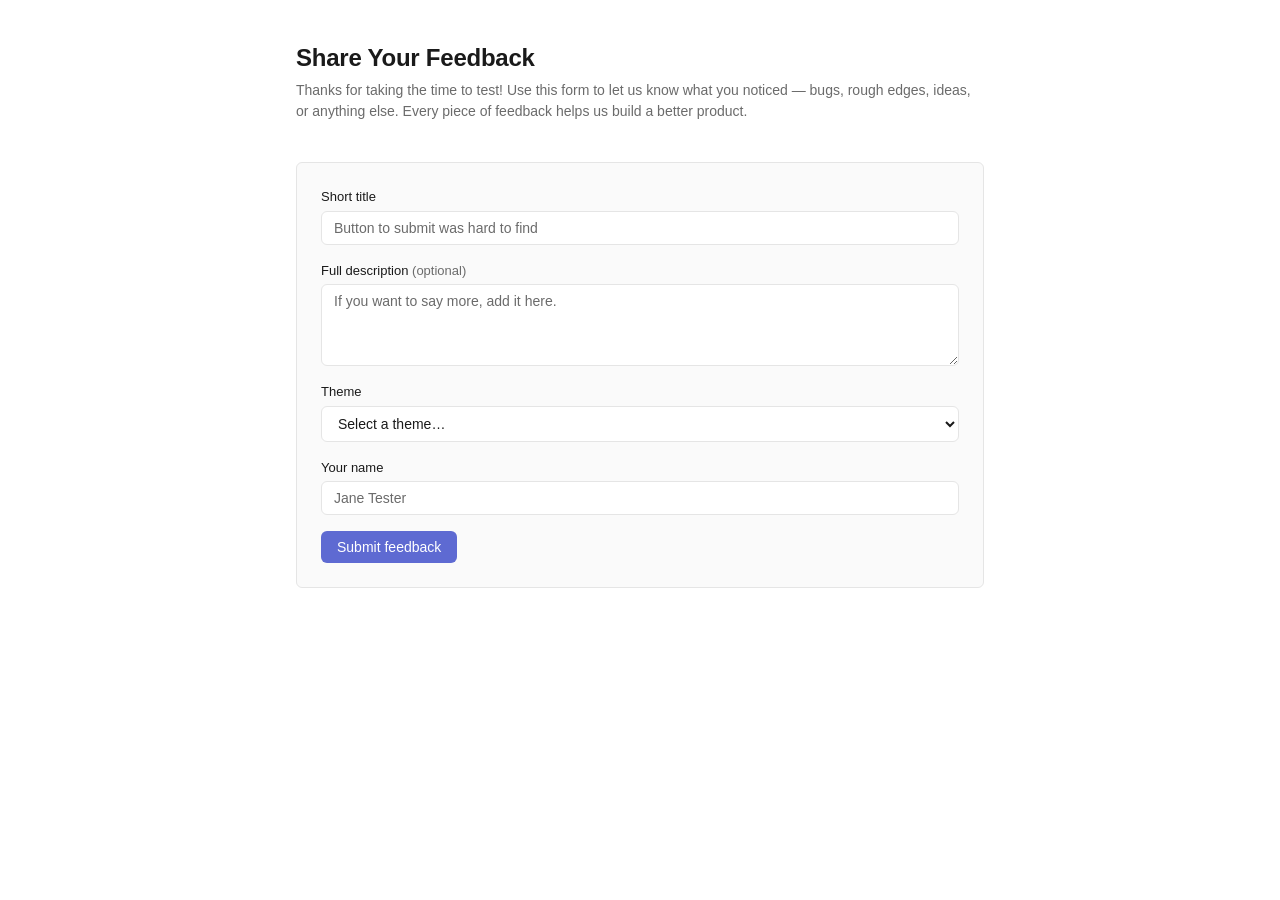
<file: index.html>
<!DOCTYPE html>
<html lang="en">
<head>
  <meta charset="UTF-8">
  <title>Share Your Feedback</title>
  <link rel="stylesheet" href="styles.css">
</head>
<body>
  <main class="container">
    <header class="page-header">
      <h1>Share Your Feedback</h1>
      <p class="subtitle">
        Thanks for taking the time to test! Use this form to let us know what
        you noticed — bugs, rough edges, ideas, or anything else. Every piece
        of feedback helps us build a better product.
      </p>
    </header>

    <section class="submit-section">
      <form id="feedback-form" class="feedback-form">
        <div class="field">
          <label for="title">Short title</label>
          <input
            type="text"
            id="title"
            name="title"
            maxlength="80"
            placeholder="Button to submit was hard to find"
            required
          >
        </div>

        <div class="field">
          <label for="description">
            Full description <span class="optional">(optional)</span>
          </label>
          <textarea
            id="description"
            name="description"
            rows="4"
            placeholder="If you want to say more, add it here."
          ></textarea>
        </div>

        <div class="field">
          <label for="theme">Theme</label>
          <select id="theme" name="theme" required>
            <option value="" disabled selected>Select a theme…</option>
            <option value="Bug">Bug</option>
            <option value="Usability/UX">Usability/UX</option>
            <option value="Feature Request">Feature Request</option>
            <option value="General Reaction">General Reaction</option>
          </select>
        </div>

        <div class="field">
          <label for="name">Your name</label>
          <input
            type="text"
            id="name"
            name="name"
            placeholder="Jane Tester"
            required
          >
        </div>

        <button type="submit" class="submit-button">Submit feedback</button>

        <div id="form-confirmation" class="form-confirmation" aria-live="polite"></div>
      </form>
    </section>
  </main>

  <script src="app.js"></script>
</body>
</html>
</file>
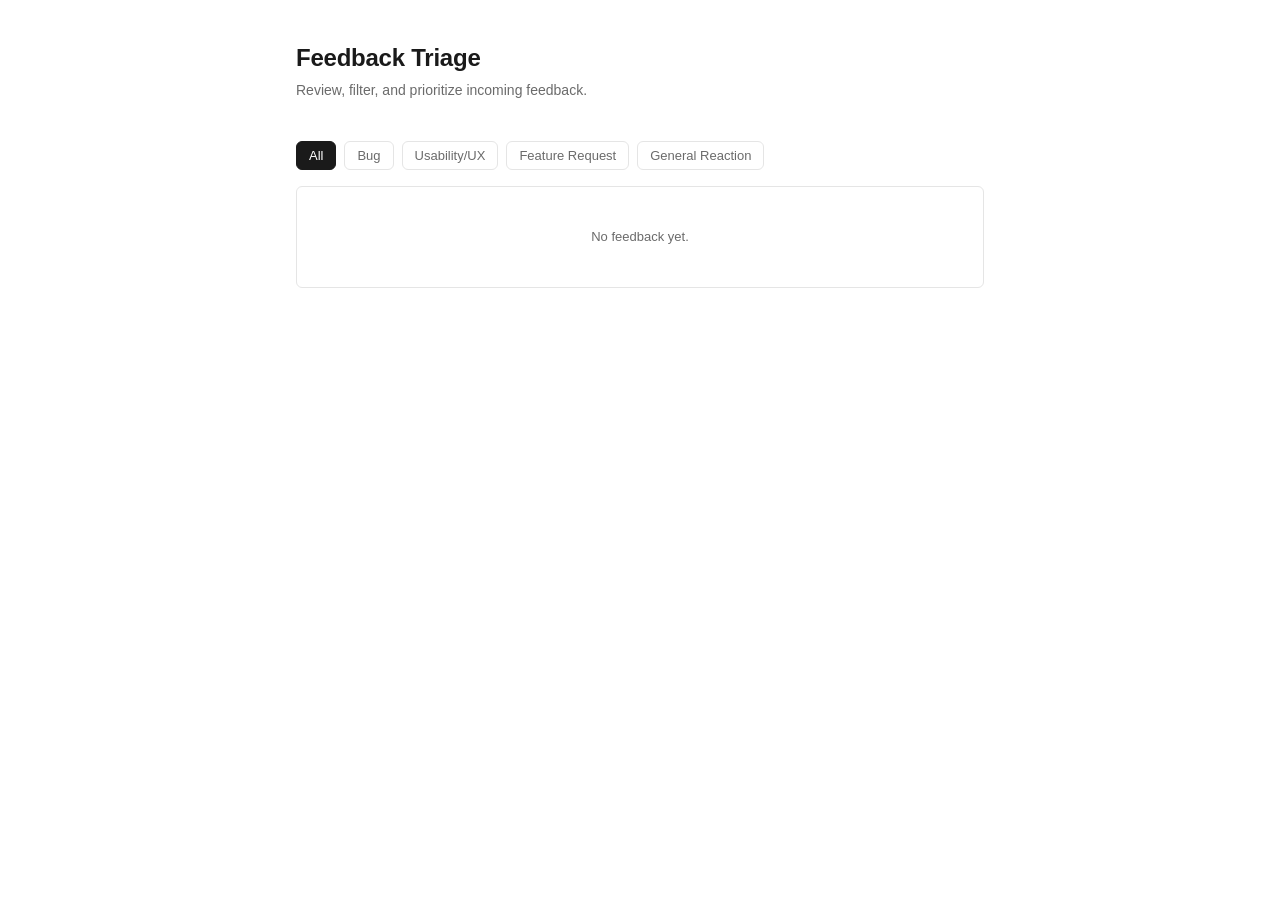
<file: triage.html>
<!DOCTYPE html>
<html lang="en">
<head>
  <meta charset="UTF-8">
  <title>Feedback Triage</title>
  <link rel="stylesheet" href="styles.css">
</head>
<body>
  <main class="container">
    <header class="page-header">
      <h1>Feedback Triage</h1>
      <p class="subtitle">Review, filter, and prioritize incoming feedback.</p>
    </header>

    <section class="triage-section">
      <div class="filter-bar" role="toolbar" aria-label="Filter by theme">
        <button type="button" class="filter-button is-active" data-filter="All">All</button>
        <button type="button" class="filter-button" data-filter="Bug">Bug</button>
        <button type="button" class="filter-button" data-filter="Usability/UX">Usability/UX</button>
        <button type="button" class="filter-button" data-filter="Feature Request">Feature Request</button>
        <button type="button" class="filter-button" data-filter="General Reaction">General Reaction</button>
      </div>

      <div id="feedback-list" class="feedback-list">
        <!-- Feedback rows are rendered here by app.js -->
      </div>
    </section>
  </main>

  <script src="app.js"></script>
</body>
</html>
</file>
<file: styles.css>
/* =========================================================
   Beta Feedback Collector — styles
   Linear/Notion aesthetic: light, restrained, readable.
   ========================================================= */

/* Design tokens — change a value here, it updates everywhere. */
:root {
  --bg: #ffffff;
  --surface: #fafafa;
  --border: #e5e5e5;
  --border-strong: #d4d4d4;
  --text: #1a1a1a;
  --text-muted: #6b6b6b;
  --accent: #5e6ad2;
  --accent-hover: #4f5abf;
  --radius: 6px;
  --space-xs: 4px;
  --space-sm: 8px;
  --space-md: 16px;
  --space-lg: 24px;
  --space-xl: 40px;
}

* {
  box-sizing: border-box;
}

body {
  margin: 0;
  font-family: -apple-system, BlinkMacSystemFont, 'Segoe UI', 'Inter', Roboto, sans-serif;
  font-size: 14px;
  line-height: 1.5;
  color: var(--text);
  background: var(--bg);
  -webkit-font-smoothing: antialiased;
}

/* ---------- Layout ---------- */

.container {
  max-width: 720px;
  margin: 0 auto;
  padding: var(--space-xl) var(--space-md);
}

.page-header {
  margin-bottom: var(--space-xl);
}

.page-header h1 {
  font-size: 24px;
  font-weight: 600;
  margin: 0 0 var(--space-xs) 0;
  letter-spacing: -0.01em;
}

.subtitle {
  color: var(--text-muted);
  margin: 0;
}

/* ---------- Form ---------- */

.feedback-form {
  display: flex;
  flex-direction: column;
  gap: var(--space-md);
  padding: var(--space-lg);
  background: var(--surface);
  border: 1px solid var(--border);
  border-radius: var(--radius);
  margin-bottom: var(--space-xl);
}

.field {
  display: flex;
  flex-direction: column;
  gap: var(--space-xs);
}

label {
  font-size: 13px;
  font-weight: 500;
  color: var(--text);
}

.optional {
  font-weight: 400;
  color: var(--text-muted);
}

input[type="text"],
textarea,
select {
  font-family: inherit;
  font-size: 14px;
  color: var(--text);
  padding: 8px 12px;
  border: 1px solid var(--border);
  border-radius: var(--radius);
  background: var(--bg);
  transition: border-color 0.1s ease;
}

input[type="text"]::placeholder,
textarea::placeholder {
  color: var(--text-muted);
}

input[type="text"]:focus,
textarea:focus,
select:focus {
  outline: none;
  border-color: var(--accent);
}

textarea {
  resize: vertical;
  min-height: 80px;
}

.submit-button {
  align-self: flex-start;
  padding: 8px 16px;
  background: var(--accent);
  color: white;
  border: none;
  border-radius: var(--radius);
  font-size: 14px;
  font-weight: 500;
  cursor: pointer;
  transition: background-color 0.1s ease;
}

.submit-button:hover {
  background: var(--accent-hover);
}

.submit-button:focus-visible {
  outline: 2px solid var(--accent);
  outline-offset: 2px;
}

/* ---------- Confirmation message ---------- */

.form-confirmation {
  padding: var(--space-sm) var(--space-md);
  background: #f4faf6;
  color: #1e6c3b;
  border: 1px solid #d4ebdd;
  border-radius: var(--radius);
  font-size: 13px;
  display: none;
}

.form-confirmation.visible {
  display: block;
}

/* ---------- Filter bar ---------- */

.filter-bar {
  display: flex;
  flex-wrap: wrap;
  gap: var(--space-sm);
  margin-bottom: var(--space-md);
}

.filter-button {
  padding: 6px 12px;
  background: var(--bg);
  color: var(--text-muted);
  border: 1px solid var(--border);
  border-radius: var(--radius);
  font-family: inherit;
  font-size: 13px;
  font-weight: 500;
  cursor: pointer;
  transition: all 0.1s ease;
}

.filter-button:hover {
  border-color: var(--border-strong);
  color: var(--text);
}

.filter-button.is-active {
  background: var(--text);
  color: var(--bg);
  border-color: var(--text);
}

.filter-button:focus-visible {
  outline: 2px solid var(--accent);
  outline-offset: 2px;
}

/* ---------- Theme pills ---------- */

.theme-pill {
  display: inline-block;
  padding: 2px 8px;
  border-radius: 12px;
  font-size: 12px;
  font-weight: 500;
  white-space: nowrap;
}

.theme-pill--bug      { background: #fdecec; color: #b42323; }
.theme-pill--usability { background: #fdf1de; color: #92560a; }
.theme-pill--feature  { background: #ece9fc; color: #4f5abf; }
.theme-pill--reaction { background: #e7f4ec; color: #1e6c3b; }

/* ---------- Triage list ---------- */

.feedback-list {
  border: 1px solid var(--border);
  border-radius: var(--radius);
  background: var(--bg);
  overflow: hidden;
}

/* Empty-state message shown when there are no items (or no items match the filter). */
.feedback-empty {
  padding: var(--space-xl) var(--space-md);
  text-align: center;
  color: var(--text-muted);
  font-size: 13px;
}

.feedback-item {
  border-bottom: 1px solid var(--border);
}

.feedback-item:last-child {
  border-bottom: none;
}

/* The always-visible top row (clickable to expand/collapse). */
.item-summary {
  display: flex;
  align-items: center;
  gap: var(--space-md);
  padding: var(--space-md);
  cursor: pointer;
  transition: background-color 0.1s ease;
}

.item-summary:hover {
  background: var(--surface);
}

/* Reorder controls (up/down arrows on the far left of each row). */
.reorder-controls {
  display: flex;
  flex-direction: column;
  gap: 2px;
  flex-shrink: 0;
}

.reorder-button {
  width: 24px;
  height: 18px;
  padding: 0;
  background: var(--bg);
  color: var(--text-muted);
  border: 1px solid var(--border);
  border-radius: 4px;
  font-family: inherit;
  font-size: 10px;
  line-height: 1;
  cursor: pointer;
  transition: all 0.1s ease;
}

.reorder-button:hover:not(:disabled) {
  color: var(--text);
  border-color: var(--text);
}

.reorder-button:disabled {
  opacity: 0.3;
  cursor: not-allowed;
}

.reorder-button:focus-visible {
  outline: 2px solid var(--accent);
  outline-offset: 1px;
}

.item-title {
  flex: 1;
  font-weight: 500;
  color: var(--text);
}

.item-name,
.item-time {
  color: var(--text-muted);
  font-size: 13px;
}

/* The full description, hidden by default and shown when the row is expanded. */
.item-description {
  display: none;
  padding: 0 var(--space-md) var(--space-md);
  color: var(--text);
  font-size: 13px;
  line-height: 1.6;
  white-space: pre-wrap; /* preserve line breaks the tester typed */
}

.feedback-item.is-expanded .item-description {
  display: block;
}

/* Subtler styling when the tester didn't add a description. */
.item-description--empty {
  color: var(--text-muted);
  font-style: italic;
}
</file>
